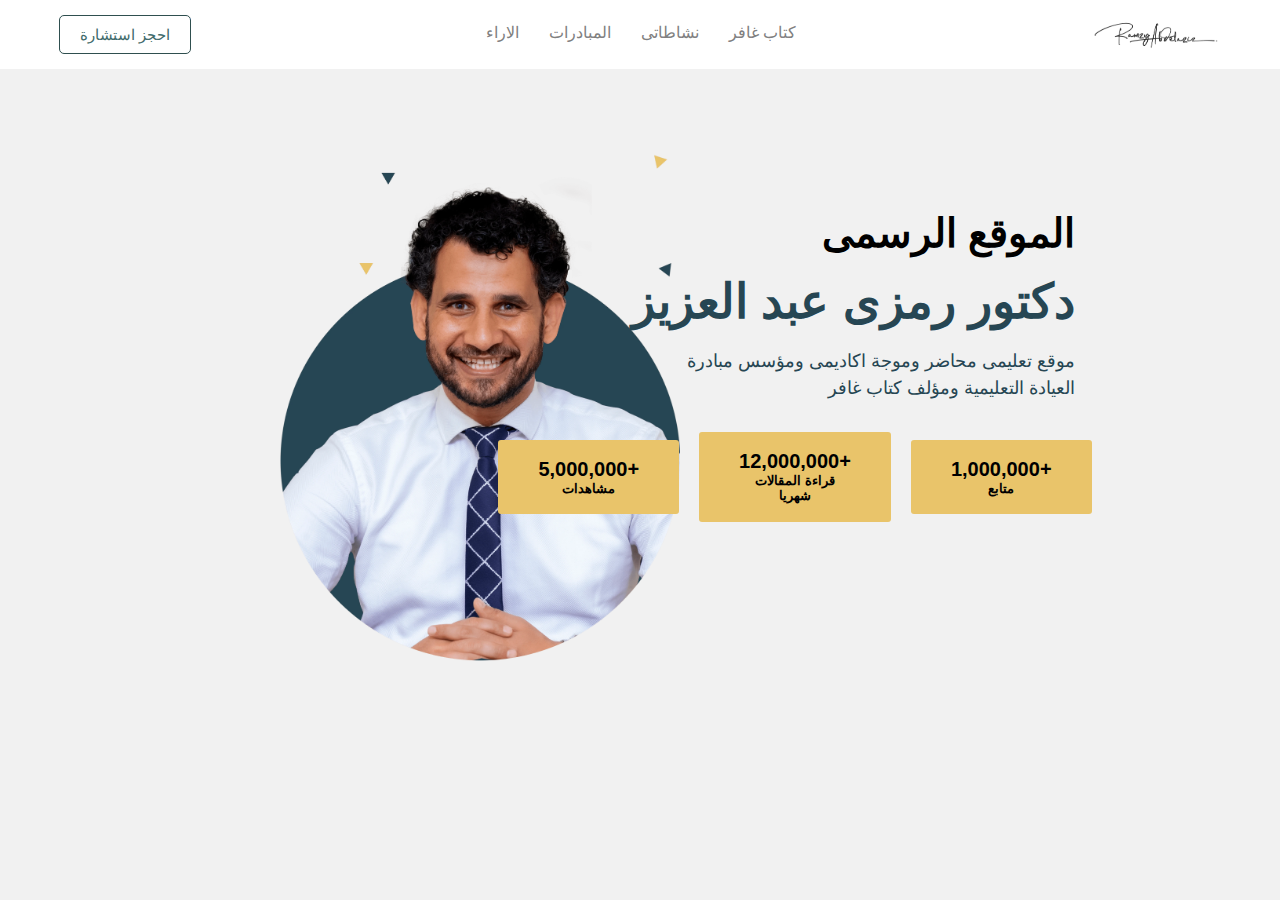
<file: index.html>
<!DOCTYPE html>
<html lang="en">
  <head>
    <meta charset="UTF-8" />
    <meta name="viewport" content="width=device-width, initial-scale=1.0" />
    <title>Dr Ramzy</title>
    <link rel="stylesheet" href="css/normalize.css" />
    <link rel="stylesheet" href="css/all.min.css" />
    <link rel="stylesheet" href="css/hero.css" />
    <link rel="preconnect" href="https://fonts.googleapis.com" />
    <link rel="preconnect" href="https://fonts.gstatic.com" crossorigin />
    <link
      href="https://fonts.googleapis.com/css2?family=Open+Sans:wght@400;700&family=Work+Sans:wght@200;300;400;500;600;700;800&display=swap"
      rel="stylesheet"
    />
  </head>
  <body>
    <header>
      <button>احجز استشارة</button>
      <nav>
        <i class="fas fa-bars toggle-menu"></i>
        <ul>
          <li><a href="#">كتاب غافر</a></li>
          <li><a href="#">نشاطاتى</a></li>
          <li><a href="#">المبادرات</a></li>
          <li><a href="#">الاراء</a></li>
        </ul>
      </nav>
      <img  src="images/logo.webp" alt="logo" />
    </header>
    <div class="sections">
      <div class="container">
        <!-- <div class="social-media">
          <h5>تابعنى هنا</h5>
          <span></span>
          <i class="fi fi-brands-facebook"></i>
          <i class="fi fi-brands-linkedin"></i>
          <i class="fi fi-brands-youtube"></i>
          <i class="fi fi-brands-telegram"></i>
        </div> -->
        <div class="image">
          <img src="images/image.webp" alt="Ramzy" />
        </div>
        <div class="landing">
          <h2>الموقع الرسمى</h2>
          <br />
          <h3>دكتور رمزى عبد العزيز</h3>
          <br />
          <p>
            موقع تعليمى محاضر وموجة اكاديمى ومؤسس مبادرة العيادة التعليمية ومؤلف
            كتاب <span>غافر</span>
          </p>
            <div class="col">
              <div class="counter-box">
                  <span>+1,000,000</span>
                <h6>متابع</h6>
              </div>
              <div class="counter-box">
                  <span>+12,000,000</span>
                <h6>قراءة المقالات شهريا</h6>
              </div>
              
              <div class="counter-box">
                      <span>+5,000,000</span>
                    <h6>مشاهدات</h6>
                </div>
            </div>
          </div>
        </div>
      </div>
    </div>
  </body>
</html>
</file>
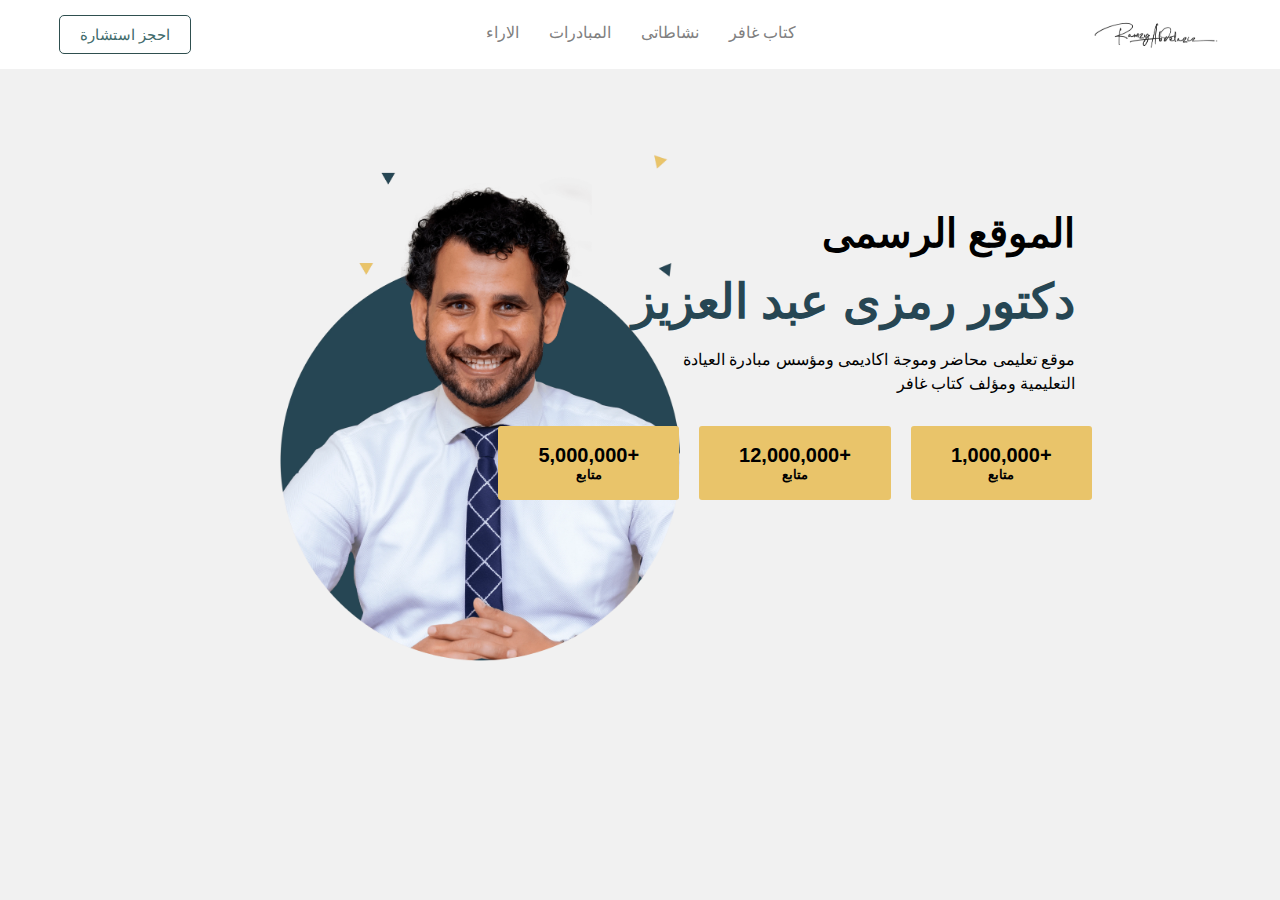
<file: Hero Section/index.html>
<!DOCTYPE html>
<html lang="en">
  <head>
    <meta charset="UTF-8" />
    <meta name="viewport" content="width=device-width, initial-scale=1.0" />
    <title>Dr Ramzy</title>
    <link rel="stylesheet" href="css/normalize.css" />
    <link rel="stylesheet" href="css/all.min.css" />
    <link rel="stylesheet" href="css/hero.css" />
    <link rel="preconnect" href="https://fonts.googleapis.com" />
    <link rel="preconnect" href="https://fonts.gstatic.com" crossorigin />
    <link
      href="https://fonts.googleapis.com/css2?family=Open+Sans:wght@400;700&family=Work+Sans:wght@200;300;400;500;600;700;800&display=swap"
      rel="stylesheet"
    />
  </head>
  <body>
    <header>
      <button>احجز استشارة</button>
      <nav>
        <i class="fas fa-bars toggle-menu"></i>
        <ul>
          <li><a href="#">كتاب غافر</a></li>
          <li><a href="#">نشاطاتى</a></li>
          <li><a href="#">المبادرات</a></li>
          <li><a href="#">الاراء</a></li>
        </ul>
      </nav>
      <img  src="images/logo.webp" alt="logo" />
    </header>
    <div class="sections">
      <div class="container">
        <div class="image">
          <img src="images/image.webp" alt="Ramzy" />
        </div>
        <div class="landing">
          <h2>الموقع الرسمى</h2>
          <br />
          <h3>دكتور رمزى عبد العزيز</h3>
          <br />
          <p>
            موقع تعليمى محاضر وموجة اكاديمى ومؤسس مبادرة العيادة التعليمية ومؤلف
            كتاب <span>غافر</span>
          </p>
         
            <div class="col">
              <div class="counter-box">
   
                 
                  <span>+1,000,000</span>
        
                <h6>متابع</h6>
              </div>
           
          
              <div class="counter-box">
          
                 
                  <span>+12,000,000</span>
      
                <h6>متابع</h6>
              </div>
              
              <div class="counter-box">
         
                     
                      <span>+5,000,000</span>
                
                    <h6>متابع</h6>
                    
                </div>
            </div>
        
          </div>
        </div>
      </div>
    </div>
  </body>
</html>
</file>
<file: css/hero.css>
* {
  -webkit-box-sizing: border-box;
  -moz-box-sizing: border-box;
  box-sizing: border-box;
  padding: 0;
  margin: 0;
}
html {
  scroll-behavior: smooth;
}
body {
  font-family: -apple-system, BlinkMacSystemFont, "Segoe UI", Roboto,
    "Helvetica Neue", Arial, "Noto Sans", sans-serif, "Apple Color Emoji",
    "Segoe UI Emoji", "Segoe UI Symbol", "Noto Color Emoji";

  background-color: #f1f1f1;
}
header {
  width: 100%;
  background-color: #fff;
  position: fixed;
  display: flex;
  justify-content: center;
  align-items: center;
  padding: 1px 0;
  z-index: 1;
}
header nav {
  width: 900px;
}

ul {
  list-style: none;
  display: flex;
  justify-content: center;
  align-items: center;
  margin-bottom: 25px;
  flex-direction: row-reverse;
}
ul li {
  padding: 0 15px;
}

header nav ul li a {
  display: block;
  font-weight: 100;
  color: gray;
  text-decoration: none;
  direction: rtl;
  font-size: 16px;
  font-weight: 100;
}

header img {
  width: 130px;
}

header button {
  border-radius: 5px;
  padding: 10px 20px;
  font-size: 15px;
  border: solid 1px darkslategray;
  background-color: white;
  color: rgb(65, 107, 107);
  text-align: center;
  font-family: Vazirmatn, sans-serif;
}

header nav .toggle-menu {
  color: white;
  font-size: 22px;
}
.sections {
  position: relative;
}
/* .social-media{
  display: flex;
  flex-direction: column;
  align-items: center;
}
.social-media h5{
  writing-mode: vertical-lr;
  text-orientation: upright;
  color: #264653;
  font-weight: 50px;
} */
.sections .image img {
  width: 400px;
  transform: translate(280px, 150px);

  z-index: -1;
}
.sections .landing {
  width: 600px;
  position: absolute;
  top: 160px;
  right: 0;
}
.sections .landing h2 {
  font-size: 40px;
  margin-right: 205px;
  margin-top: 50px;
  direction: rtl;
}
.sections .landing h3 {
  direction: rtl;
  margin-right: 205px;
  color: #264653;
  font-size: 3rem;
  font-weight: 700;
  white-space: nowrap;
}
.sections .landing p {
  direction: rtl;
  margin-right: 205px;
  line-height: 1.5;
  color: #264653;
  font-weight: 200px;
  font-size: 18px;
}

.col {
  /* direction: rtl; */
  margin-right: 370px;
  margin-top: 15px;
  text-align: center;
  font-size: 20px;
  font-weight: 200;
  direction: rtl;
  display: flex;
  justify-content: center;
  align-items: center;
}
.col .counter-box {
  background-color: #e9c46a;
  color: black;
  border-radius: 8px;
  padding: 18px 40px;
  border-radius: 3px;
  margin: 15px 10px;

}
.col .counter-box span{
    font-weight: 600;
}
</file>
<file: Hero Section/css/hero.css>
* {
  -webkit-box-sizing: border-box;
  -moz-box-sizing: border-box;
  box-sizing: border-box;
  padding: 0;
  margin: 0;
}
html {
  scroll-behavior: smooth;
}
body {
  font-family: -apple-system, BlinkMacSystemFont, "Segoe UI", Roboto,
    "Helvetica Neue", Arial, "Noto Sans", sans-serif, "Apple Color Emoji",
    "Segoe UI Emoji", "Segoe UI Symbol", "Noto Color Emoji";

  background-color: #f1f1f1;
}
header {
  width: 100%;
  background-color: #fff;
  position: fixed;
  display: flex;
  justify-content: center;
  align-items: center;
  padding: 1px 0;
  z-index: 1;
}
header nav {
  width: 900px;
}

ul {
  list-style: none;
  display: flex;
  justify-content: center;
  align-items: center;
  margin-bottom: 25px;
  flex-direction: row-reverse;
}
ul li {
  padding: 0 15px;
}

header nav ul li a {
  display: block;
  font-weight: 100;
  color: gray;
  text-decoration: none;
  direction: rtl;
  font-size: 16px;
  font-weight: 100;
}

header img {
  width: 130px;
}

header button {
  border-radius: 5px;
  padding: 10px 20px;
  font-size: 15px;
  border: solid 1px darkslategray;
  background-color: white;
  color: rgb(65, 107, 107);
  text-align: center;
  font-family: Vazirmatn, sans-serif;
}

header nav .toggle-menu {
  color: white;
  font-size: 22px;
}
.sections {
  position: relative;
}
.sections .image img {
  width: 400px;
  transform: translate(280px, 150px);

  z-index: -1;
}
.sections .landing {
  width: 600px;
  position: absolute;
  top: 160px;
  right: 0;
}
.sections .landing h2 {
  font-size: 40px;
  margin-right: 205px;
  margin-top: 50px;
  direction: rtl;
}
.sections .landing h3 {
  direction: rtl;
  margin-right: 205px;
  color: #264653;
  font-size: 3rem;
  font-weight: 700;
  white-space: nowrap;
}
.sections .landing p {
  direction: rtl;
  margin-right: 205px;
  line-height: 1.5;
}
.col {
  /* direction: rtl; */
  margin-right: 370px;
  margin-top: 15px;
  text-align: center;
  font-size: 20px;
  font-weight: 200;
  direction: rtl;
  display: flex;
  justify-content: center;
  align-items: center;
}
.col .counter-box {
  background-color: #e9c46a;
  color: black;
  border-radius: 8px;
  padding: 18px 40px;
  border-radius: 3px;
  margin: 15px 10px;

}
.col .counter-box span{
    font-weight: 600;
}
/* header nav .toggle-menu:hover + ul {
  display: flex;
  flex-direction: column;
  top: 100%;
  width: 100%;
  left: 0;
  direction: rtl;
  margin-right: 100px;
}
header nav .toggle-menu:hover + ul li a {
  padding: 15px;
} */
/* header nav ul li a {
  display: block;
  padding: 40px 10px;
  color: gray;
  text-decoration: none;
  font-size: 14px;
  z-index: 2;
  direction: rtl;
  font-size: 50px;
  font-weight: 100px;
} */
/* .sections .container {
  display: flex;
  align-items: center;
}
.sections .image img {
  width: 100%;
  padding-top: 70px;
  padding-right: 20px;
  padding-left: 20px;
}
.landing h2 {
  color: black;
  font-weight: bolder;
  line-height: 1.5;
  font-size: 200px;
  text-align: center;
  padding-left: 100px;
  justify-items: baseline;
  direction: rtl;
}
.landing h3 {
  color: darkslategrey;
  font-weight: bold;
  line-height: 1.5;
  font-size: 200px;
  margin-bottom: 0.3rem;
  direction: rtl;
}
.landing p {
  color: darkslategray;
  font-weight: bold;
  line-height: 1.5;
  font-size: 100px;
  text-align: right;
  direction: rtl;
}
span {
  color: rgb(78, 124, 124);
}
.row {
  justify-content: space-between;
  align-items: center;
  display: flex;
  width: 25%;
  direction: rtl;
}
.col {
  text-align: center;
  font-size: 100px;
  font-weight: 100px;
  direction: rtl;
}
.col .counter-box {
  display: flex;
  flex-direction: column;
  background-color: rgb(179, 127, 33);
  color: black;
  justify-content: center;
  padding: 20px 0;
  border: solid rgb(179, 127, 33) 1px;
  border-radius: 3px;
}
h5,
span {
  color: black;
} */
</file>
